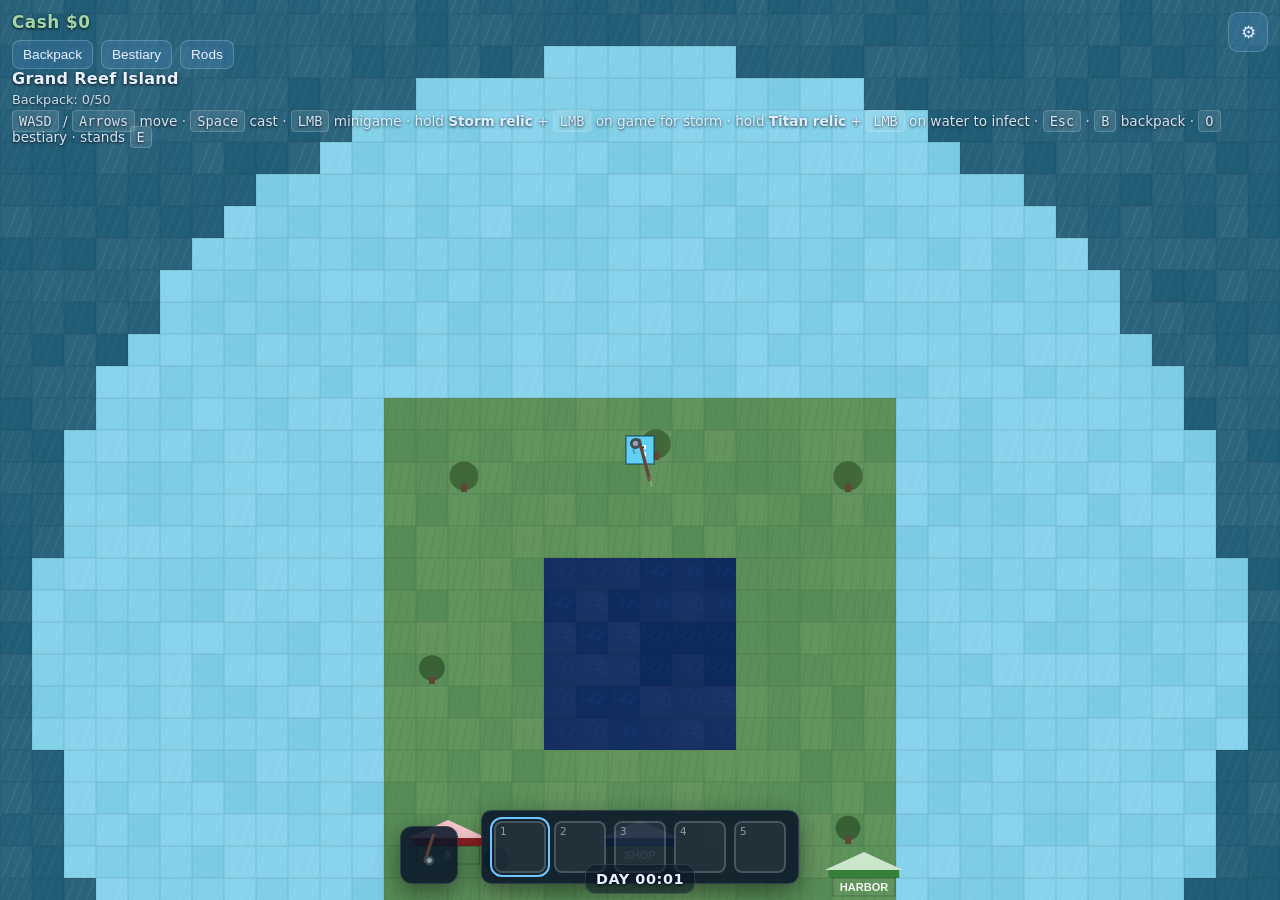
<file: index.html>
<!DOCTYPE html>
<html lang="en">
<head>
  <meta charset="UTF-8" />
  <meta name="viewport" content="width=device-width, initial-scale=1.0" />
  <title>Fishing World</title>
  <link rel="stylesheet" href="styles.css" />
</head>
<body>
  <div id="hud">
    <div id="money-row">Cash $<span id="money">0</span> <span id="af-tokens-row" class="hidden">· AF tokens <span id="af-tokens">0</span></span></div>
    <button type="button" id="btn-settings" aria-label="Settings">⚙</button>
    <div id="hud-buttons">
      <button type="button" id="btn-backpack">Backpack</button>
      <button type="button" id="btn-bestiary">Bestiary</button>
      <button type="button" id="btn-rods">Rods</button>
    </div>
    <div id="island-label"></div>
    <div id="drown-warning" class="hidden"></div>
    <div id="backpack-count"></div>
    <div id="hint"><kbd>WASD</kbd> / <kbd>Arrows</kbd> move · <kbd>Space</kbd> cast · <kbd>LMB</kbd> minigame · hold <strong>Storm relic</strong> + <kbd>LMB</kbd> on game for storm · hold <strong>Titan relic</strong> + <kbd>LMB</kbd> on water to infect · <kbd>Esc</kbd> · <kbd>B</kbd> backpack · <kbd>O</kbd> bestiary · stands <kbd>E</kbd></div>
  </div>
  <div id="time-hud"></div>
  <canvas id="game"></canvas>
  <div id="rod-slot" title="Equipped rod"></div>
  <div id="inventory-bar"></div>
  <div id="backpack-panel" class="hidden">
    <div class="backpack-header">Backpack <span id="backpack-used">0</span>/50</div>
    <div class="backpack-subheader">Favorites <span id="favorites-used">0</span>/10</div>
    <div id="favorites-grid" class="bp-grid"></div>
    <div class="backpack-subheader">Items</div>
    <div id="backpack-grid" class="bp-grid"></div>
  </div>
  <div id="bestiary-panel" class="modal hidden">
    <div class="modal-box bestiary-box">
      <h3>Bestiary</h3>
      <p class="bestiary-intro">Fish you have caught appear here.</p>
      <div id="bestiary-content"></div>
      <button type="button" id="bestiary-close-btn">Close</button>
    </div>
  </div>
  <div id="settings-panel" class="modal hidden">
    <div class="modal-box bestiary-box">
      <h3>Settings</h3>
      <div class="tabs">
        <button type="button" class="tab-btn active" data-tab="settings">Settings</button>
        <button type="button" class="tab-btn" data-tab="codes">Codes</button>
        <button type="button" class="tab-btn hidden" id="tab-btn-skins" data-tab="skins">Skins</button>
      </div>
      <div id="tab-settings" class="tab-content">
        <p class="modal-desc">UI panels: use buttons or hotkeys.</p>
      </div>
      <div id="tab-codes" class="tab-content hidden">
        <p class="modal-desc">Enter a code exactly (case-sensitive).</p>
        <div class="code-row">
          <input id="code-input" type="text" autocomplete="off" spellcheck="false" placeholder="Enter code" />
          <button type="button" id="redeem-code-btn">Redeem</button>
        </div>
        <div id="code-message" class="code-message"></div>
      </div>
      <div id="tab-skins" class="tab-content hidden">
        <p class="modal-desc">Player appearance (unlock with a code).</p>
        <div id="skins-options" class="skins-options"></div>
      </div>
      <button type="button" id="settings-close-btn">Close</button>
    </div>
  </div>
  <div id="sell-panel" class="modal hidden">
    <div class="modal-box">
      <h3>Buyer's stall</h3>
      <p class="modal-desc">Sell all fish in your inventory/backpack.</p>
      <div id="sell-breakdown"></div>
      <div class="modal-actions">
        <button type="button" id="sell-all-btn">Sell all fish</button>
        <button type="button" id="sell-close-btn">Close</button>
      </div>
    </div>
  </div>
  <div id="destroy-panel" class="modal hidden">
    <div class="modal-box">
      <h3>Destroy garbage</h3>
      <p class="modal-desc">Destroy all metal sheets and secret paper in your inventory/backpack/favorites.</p>
      <div id="destroy-count"></div>
      <div class="modal-actions">
        <button type="button" id="destroy-all-btn">Destroy all junk</button>
        <button type="button" id="destroy-close-btn">Close</button>
      </div>
    </div>
  </div>
  <div id="illusion-enchant-panel" class="modal hidden">
    <div class="modal-box bestiary-box">
      <h3>Illusion Enchanter</h3>
      <p id="illusion-enchant-desc" class="modal-desc">Pay $500 for a random enchant, then choose a rod to bind it to.</p>
      <div id="illusion-enchant-actions"></div>
      <button type="button" id="illusion-enchant-close-btn">Close</button>
    </div>
  </div>
  <div id="ghost-crafter-panel" class="modal hidden">
    <div class="modal-box bestiary-box">
      <h3>Ghost Crafter</h3>
      <p class="modal-desc">Forges illusion relics. Storm Relic awakens a storm when crafted.</p>
      <div id="ghost-crafter-recipes"></div>
      <button type="button" id="ghost-crafter-close-btn">Close</button>
    </div>
  </div>
  <div id="relic-seller-panel" class="modal hidden">
    <div class="modal-box bestiary-box">
      <h3>Relic Seller</h3>
      <p class="modal-desc">The only buyer for Storm and Titan relics. Choose how many of each to sell.</p>
      <p id="relic-seller-owned" class="modal-desc"></p>
      <div class="modal-actions" style="flex-direction: column; align-items: stretch; gap: 10px;">
        <label style="display: flex; justify-content: space-between; gap: 12px; align-items: center;">
          <span>Storm relics</span>
          <input type="number" id="relic-sell-storm-qty" min="0" value="0" style="width: 5rem;" />
        </label>
        <label style="display: flex; justify-content: space-between; gap: 12px; align-items: center;">
          <span>Titan relics</span>
          <input type="number" id="relic-sell-titan-qty" min="0" value="0" style="width: 5rem;" />
        </label>
      </div>
      <p id="relic-sell-total-line" class="modal-desc">Total: $<span id="relic-sell-total">0</span></p>
      <div class="modal-actions">
        <button type="button" id="relic-sell-btn">Sell</button>
        <button type="button" id="relic-seller-close-btn">Close</button>
      </div>
    </div>
  </div>
  <div id="harbor-panel" class="modal hidden">
    <div class="modal-box">
      <h3>Harbor</h3>
      <p class="modal-desc">Buy a boat to move faster on the water.</p>
      <p id="boat-status"></p>
      <div class="modal-actions">
        <button type="button" id="buy-boat-btn">Buy boat ($50)</button>
        <button type="button" id="harbor-close-btn">Close</button>
      </div>
    </div>
  </div>
  <div id="shop-panel" class="modal hidden">
    <div class="modal-box">
      <h3 id="shop-panel-title">Tackle shop</h3>
      <p id="shop-april-fools-banner" class="modal-desc hidden">April Fools Week — event island only. Island vanishes after the event.</p>
      <ul id="shop-main-list" class="shop-list">
        <li>
          <span>Beginner rod</span>
          <strong>$10</strong>
          <button type="button" data-buy="beginnerRod">Buy</button>
          <button type="button" data-equip="beginnerRod">Equip</button>
        </li>
        <li>
          <span>Advanced rod</span>
          <strong>$20</strong>
          <button type="button" data-buy="advancedRod">Buy</button>
          <button type="button" data-equip="advancedRod">Equip</button>
        </li>
        <li>
          <span>Metal rod</span>
          <strong>$50</strong>
          <button type="button" data-buy="metalRod">Buy</button>
          <button type="button" data-equip="metalRod">Equip</button>
        </li>
        <li id="forest-rod-row" class="hidden">
          <span>Forest rod</span>
          <strong>$300</strong>
          <button type="button" data-buy="forestRod">Buy</button>
          <button type="button" data-equip="forestRod">Equip</button>
        </li>
        <li>
          <span>Speed rod</span>
          <strong>$300</strong>
          <button type="button" data-buy="speedRod">Buy</button>
          <button type="button" data-equip="speedRod">Equip</button>
        </li>
      </ul>
      <ul id="shop-april-fools-list" class="shop-list hidden">
        <li>
          <span>Testing rod (event)</span>
          <strong>$1500</strong>
          <button type="button" id="shop-af-buy-testing">Buy</button>
          <button type="button" data-equip="testingRod">Equip</button>
        </li>
        <li>
          <span>Liar rod</span>
          <strong>20 AF tokens</strong>
          <button type="button" id="shop-af-buy-liar">Buy</button>
          <button type="button" data-equip="liarRod">Equip</button>
        </li>
      </ul>
      <p id="shop-main-note" class="shop-note">Advanced rod: 20% bar width, −10% progress — fills the catch meter faster (0→100).</p>
      <p id="shop-april-fools-note" class="shop-note hidden">Fish here during the event to earn April Fools tokens. Liar rod: 20% bar, +40% progress, always applies Fools mutation (1.5× sell).</p>
      <button type="button" id="shop-close-btn">Close</button>
    </div>
  </div>
  <div id="crafting-panel" class="modal hidden">
    <div class="modal-box bestiary-box">
      <h3 id="crafting-panel-title">Crafting</h3>
      <p id="crafting-panel-desc" class="modal-desc">Want to craft some rods?</p>
      <div id="crafting-content"></div>
      <button type="button" id="crafting-close-btn">Close</button>
    </div>
  </div>
  <div id="rods-panel" class="modal hidden">
    <div class="modal-box bestiary-box">
      <h3>Rods</h3>
      <div id="rods-content"></div>
      <button type="button" id="rods-close-btn">Close</button>
    </div>
  </div>
  <div id="fishing-panel" class="hidden">
    <div id="hook-phase" class="hidden">
      <div class="panel-title">Waiting for a bite…</div>
      <div class="hook-bar-outer">
        <div id="hook-fill"></div>
      </div>
    </div>
    <div id="minigame-phase" class="hidden">
      <div id="minigame-title" class="panel-title">Keep the fish in the box!</div>
      <div id="catch-meter-outer">
        <div id="catch-meter-fill"></div>
      </div>
      <div id="fish-track">
        <div id="fish-zone"></div>
        <canvas id="minnow-minigame" width="48" height="36"></canvas>
      </div>
    </div>
  </div>
  <div id="game-over" class="hidden">
    <div class="go-box">
      <h2>Drowned</h2>
      <p>You stayed in the water too long.</p>
      <p class="go-sub"><kbd>R</kbd> to restart</p>
    </div>
  </div>
  <script src="game.js"></script>
</body>
</html>
</file>
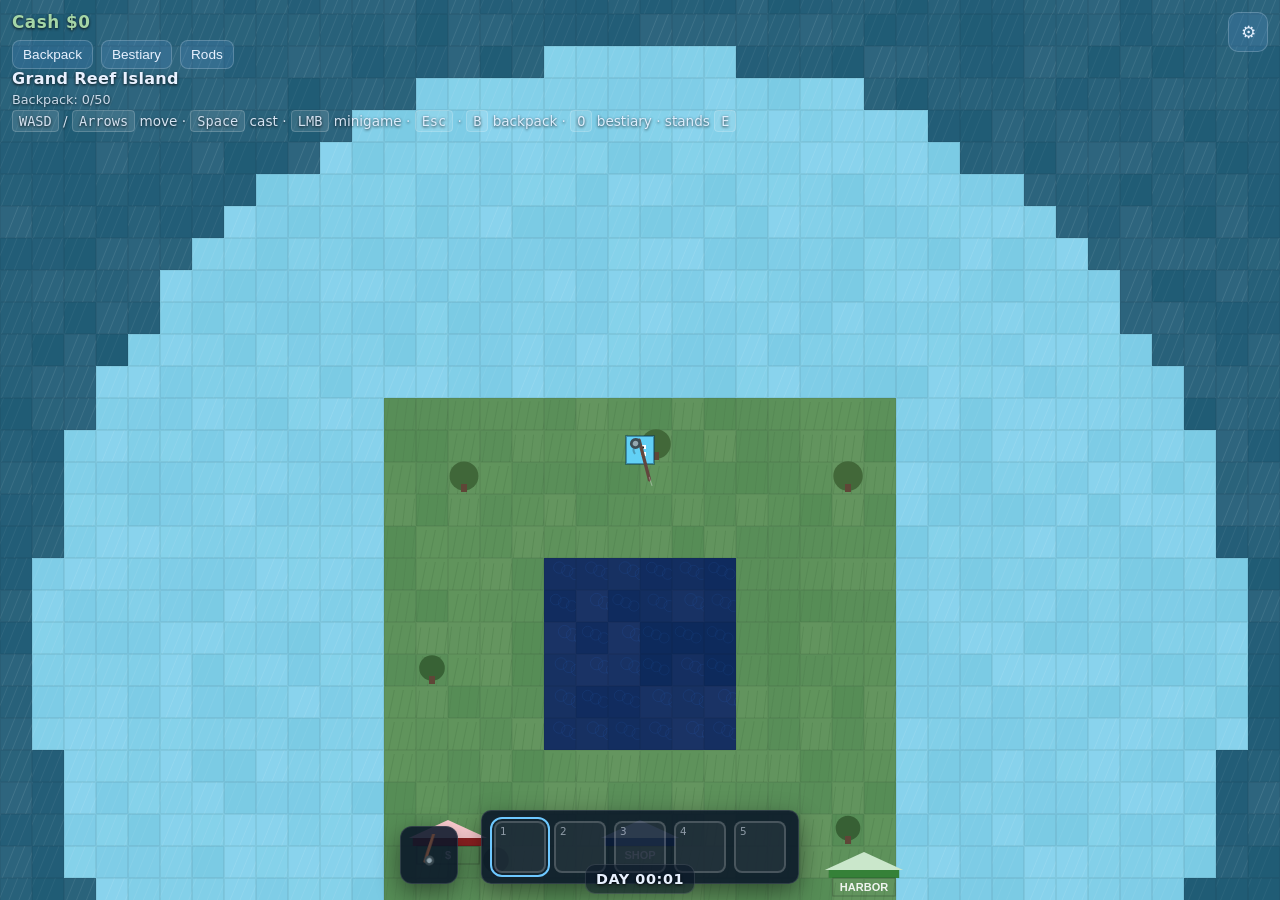
<file: Fishing World/index.html>
<!DOCTYPE html>
<html lang="en">
<head>
  <meta charset="UTF-8" />
  <meta name="viewport" content="width=device-width, initial-scale=1.0" />
  <title>Fishing World</title>
  <link rel="stylesheet" href="styles.css" />
</head>
<body>
  <div id="hud">
    <div id="money-row">Cash $<span id="money">0</span> <span id="af-tokens-row" class="hidden">· AF tokens <span id="af-tokens">0</span></span></div>
    <button type="button" id="btn-settings" aria-label="Settings">⚙</button>
    <div id="hud-buttons">
      <button type="button" id="btn-backpack">Backpack</button>
      <button type="button" id="btn-bestiary">Bestiary</button>
      <button type="button" id="btn-rods">Rods</button>
    </div>
    <div id="island-label"></div>
    <div id="drown-warning" class="hidden"></div>
    <div id="backpack-count"></div>
    <div id="hint"><kbd>WASD</kbd> / <kbd>Arrows</kbd> move · <kbd>Space</kbd> cast · <kbd>LMB</kbd> minigame · <kbd>Esc</kbd> · <kbd>B</kbd> backpack · <kbd>O</kbd> bestiary · stands <kbd>E</kbd></div>
  </div>
  <div id="time-hud"></div>
  <canvas id="game"></canvas>
  <div id="rod-slot" title="Equipped rod"></div>
  <div id="inventory-bar"></div>
  <div id="backpack-panel" class="hidden">
    <div class="backpack-header">Backpack <span id="backpack-used">0</span>/50</div>
    <div class="backpack-subheader">Favorites <span id="favorites-used">0</span>/10</div>
    <div id="favorites-grid" class="bp-grid"></div>
    <div class="backpack-subheader">Items</div>
    <div id="backpack-grid" class="bp-grid"></div>
  </div>
  <div id="bestiary-panel" class="modal hidden">
    <div class="modal-box bestiary-box">
      <h3>Bestiary</h3>
      <p class="bestiary-intro">Fish you have caught appear here.</p>
      <div id="bestiary-content"></div>
      <button type="button" id="bestiary-close-btn">Close</button>
    </div>
  </div>
  <div id="settings-panel" class="modal hidden">
    <div class="modal-box bestiary-box">
      <h3>Settings</h3>
      <div class="tabs">
        <button type="button" class="tab-btn active" data-tab="settings">Settings</button>
        <button type="button" class="tab-btn" data-tab="codes">Codes</button>
      </div>
      <div id="tab-settings" class="tab-content">
        <p class="modal-desc">UI panels: use buttons or hotkeys.</p>
      </div>
      <div id="tab-codes" class="tab-content hidden">
        <p class="modal-desc">Enter a code exactly (case-sensitive).</p>
        <div class="code-row">
          <input id="code-input" type="text" autocomplete="off" spellcheck="false" placeholder="Enter code" />
          <button type="button" id="redeem-code-btn">Redeem</button>
        </div>
        <div id="code-message" class="code-message"></div>
      </div>
      <button type="button" id="settings-close-btn">Close</button>
    </div>
  </div>
  <div id="sell-panel" class="modal hidden">
    <div class="modal-box">
      <h3>Buyer's stall</h3>
      <p class="modal-desc">Sell all fish in your inventory/backpack.</p>
      <div id="sell-breakdown"></div>
      <div class="modal-actions">
        <button type="button" id="sell-all-btn">Sell all fish</button>
        <button type="button" id="sell-close-btn">Close</button>
      </div>
    </div>
  </div>
  <div id="destroy-panel" class="modal hidden">
    <div class="modal-box">
      <h3>Destroy garbage</h3>
      <p class="modal-desc">Destroy all metal sheets in your inventory/backpack.</p>
      <div id="destroy-count"></div>
      <div class="modal-actions">
        <button type="button" id="destroy-all-btn">Destroy all metal sheets</button>
        <button type="button" id="destroy-close-btn">Close</button>
      </div>
    </div>
  </div>
  <div id="illusion-enchant-panel" class="modal hidden">
    <div class="modal-box bestiary-box">
      <h3>Illusion Enchanter</h3>
      <p id="illusion-enchant-desc" class="modal-desc">Pay $500 for a random enchant, then choose a rod to bind it to.</p>
      <div id="illusion-enchant-actions"></div>
      <button type="button" id="illusion-enchant-close-btn">Close</button>
    </div>
  </div>
  <div id="harbor-panel" class="modal hidden">
    <div class="modal-box">
      <h3>Harbor</h3>
      <p class="modal-desc">Buy a boat to move faster on the water.</p>
      <p id="boat-status"></p>
      <div class="modal-actions">
        <button type="button" id="buy-boat-btn">Buy boat ($50)</button>
        <button type="button" id="harbor-close-btn">Close</button>
      </div>
    </div>
  </div>
  <div id="shop-panel" class="modal hidden">
    <div class="modal-box">
      <h3 id="shop-panel-title">Tackle shop</h3>
      <p id="shop-april-fools-banner" class="modal-desc hidden">April Fools Week — event island only. Island vanishes after the event.</p>
      <ul id="shop-main-list" class="shop-list">
        <li>
          <span>Beginner rod</span>
          <strong>$10</strong>
          <button type="button" data-buy="beginnerRod">Buy</button>
          <button type="button" data-equip="beginnerRod">Equip</button>
        </li>
        <li>
          <span>Advanced rod</span>
          <strong>$20</strong>
          <button type="button" data-buy="advancedRod">Buy</button>
          <button type="button" data-equip="advancedRod">Equip</button>
        </li>
        <li>
          <span>Metal rod</span>
          <strong>$50</strong>
          <button type="button" data-buy="metalRod">Buy</button>
          <button type="button" data-equip="metalRod">Equip</button>
        </li>
        <li id="forest-rod-row" class="hidden">
          <span>Forest rod</span>
          <strong>$300</strong>
          <button type="button" data-buy="forestRod">Buy</button>
          <button type="button" data-equip="forestRod">Equip</button>
        </li>
        <li>
          <span>Speed rod</span>
          <strong>$300</strong>
          <button type="button" data-buy="speedRod">Buy</button>
          <button type="button" data-equip="speedRod">Equip</button>
        </li>
      </ul>
      <ul id="shop-april-fools-list" class="shop-list hidden">
        <li>
          <span>Testing rod (event)</span>
          <strong>$1500</strong>
          <button type="button" id="shop-af-buy-testing">Buy</button>
          <button type="button" data-equip="testingRod">Equip</button>
        </li>
        <li>
          <span>Liar rod</span>
          <strong>20 AF tokens</strong>
          <button type="button" id="shop-af-buy-liar">Buy</button>
          <button type="button" data-equip="liarRod">Equip</button>
        </li>
      </ul>
      <p id="shop-main-note" class="shop-note">Advanced rod: 20% bar width, −10% progress — fills the catch meter faster (0→100).</p>
      <p id="shop-april-fools-note" class="shop-note hidden">Fish here during the event to earn April Fools tokens. Liar rod: 20% bar, +40% progress, always applies Fools mutation (1.5× sell).</p>
      <button type="button" id="shop-close-btn">Close</button>
    </div>
  </div>
  <div id="crafting-panel" class="modal hidden">
    <div class="modal-box bestiary-box">
      <h3 id="crafting-panel-title">Crafting</h3>
      <p id="crafting-panel-desc" class="modal-desc">Want to craft some rods?</p>
      <div id="crafting-content"></div>
      <button type="button" id="crafting-close-btn">Close</button>
    </div>
  </div>
  <div id="rods-panel" class="modal hidden">
    <div class="modal-box bestiary-box">
      <h3>Rods</h3>
      <div id="rods-content"></div>
      <button type="button" id="rods-close-btn">Close</button>
    </div>
  </div>
  <div id="fishing-panel" class="hidden">
    <div id="hook-phase" class="hidden">
      <div class="panel-title">Waiting for a bite…</div>
      <div class="hook-bar-outer">
        <div id="hook-fill"></div>
      </div>
    </div>
    <div id="minigame-phase" class="hidden">
      <div id="minigame-title" class="panel-title">Keep the fish in the box!</div>
      <div id="catch-meter-outer">
        <div id="catch-meter-fill"></div>
      </div>
      <div id="fish-track">
        <div id="fish-zone"></div>
        <canvas id="minnow-minigame" width="48" height="36"></canvas>
      </div>
    </div>
  </div>
  <div id="game-over" class="hidden">
    <div class="go-box">
      <h2>Drowned</h2>
      <p>You stayed in the water too long.</p>
      <p class="go-sub"><kbd>R</kbd> to restart</p>
    </div>
  </div>
  <script src="game.js"></script>
</body>
</html>
</file>
<file: styles.css>
* {
  box-sizing: border-box;
}

html,
body {
  margin: 0;
  height: 100%;
  overflow: hidden;
  font-family: "Segoe UI", system-ui, sans-serif;
  background: #0a1628;
  color: #e8f1ff;
}

#game {
  display: block;
  width: 100vw;
  height: 100vh;
  cursor: crosshair;
}

/* Full-viewport canvas can stack above fixed UI in some browsers; clicks must reach the backpack. */
body.backpack-open #game {
  pointer-events: none;
}

#hud {
  position: fixed;
  top: 12px;
  left: 12px;
  right: 12px;
  pointer-events: none;
  z-index: 2;
  text-shadow: 0 1px 3px rgba(0, 0, 0, 0.85);
}

#btn-settings {
  position: fixed;
  top: 12px;
  right: 12px;
  width: 40px;
  height: 40px;
  border-radius: 10px;
  border: 1px solid rgba(255, 255, 255, 0.2);
  background: rgba(80, 140, 200, 0.25);
  color: #e8f1ff;
  cursor: pointer;
  pointer-events: auto;
  z-index: 6;
  font-size: 1.05rem;
}

#btn-settings:hover {
  background: rgba(100, 160, 220, 0.42);
}

#money-row {
  font-size: 1.05rem;
  font-weight: 700;
  color: #a5d6a7;
  letter-spacing: 0.03em;
}

#af-tokens-row {
  font-weight: 600;
  color: #f48fb1;
}

#hud-buttons {
  margin-top: 8px;
  display: flex;
  gap: 8px;
  pointer-events: auto;
}

#hud-buttons button {
  padding: 6px 10px;
  border-radius: 8px;
  border: 1px solid rgba(255, 255, 255, 0.2);
  background: rgba(80, 140, 200, 0.25);
  color: #e8f1ff;
  cursor: pointer;
  font-size: 0.85rem;
}

#hud-buttons button:hover {
  background: rgba(100, 160, 220, 0.42);
}

#island-label {
  font-size: 1rem;
  font-weight: 600;
  letter-spacing: 0.02em;
}

#drown-warning {
  margin-top: 6px;
  font-size: 0.9rem;
  color: #ff8a80;
  font-weight: 600;
}

#drown-warning.hidden {
  display: none;
}

#backpack-count {
  margin-top: 4px;
  font-size: 0.8rem;
  opacity: 0.85;
}

#hint {
  margin-top: 6px;
  font-size: 0.85rem;
  opacity: 0.9;
}

#hint kbd {
  padding: 2px 6px;
  border-radius: 4px;
  background: rgba(255, 255, 255, 0.12);
  border: 1px solid rgba(255, 255, 255, 0.2);
}

#inventory-bar {
  position: fixed;
  bottom: 16px;
  left: 50%;
  transform: translateX(-50%);
  display: flex;
  gap: 8px;
  padding: 10px 12px;
  background: rgba(10, 22, 40, 0.88);
  border: 1px solid rgba(255, 255, 255, 0.12);
  border-radius: 10px;
  z-index: 3;
  box-shadow: 0 8px 24px rgba(0, 0, 0, 0.45);
}

#time-hud {
  position: fixed;
  left: 50%;
  bottom: 6px;
  transform: translateX(-50%);
  z-index: 4;
  pointer-events: none;
  font-weight: 700;
  font-size: 0.9rem;
  letter-spacing: 0.04em;
  padding: 6px 10px;
  border-radius: 10px;
  background: rgba(10, 22, 40, 0.55);
  border: 1px solid rgba(255, 255, 255, 0.12);
  text-shadow: 0 1px 3px rgba(0, 0, 0, 0.85);
}

#rod-slot {
  position: fixed;
  bottom: 16px;
  left: calc(50% - 240px);
  width: 58px;
  height: 58px;
  padding: 8px;
  border-radius: 12px;
  background: rgba(10, 22, 40, 0.88);
  border: 1px solid rgba(255, 255, 255, 0.12);
  z-index: 3;
  box-shadow: 0 8px 24px rgba(0, 0, 0, 0.45);
  display: flex;
  align-items: center;
  justify-content: center;
  cursor: pointer;
  pointer-events: auto;
}

#rod-slot canvas {
  width: 42px;
  height: 42px;
  display: block;
}

.inv-slot {
  width: 52px;
  height: 52px;
  border-radius: 8px;
  border: 2px solid rgba(255, 255, 255, 0.18);
  background: rgba(255, 255, 255, 0.06);
  display: flex;
  align-items: center;
  justify-content: center;
  font-size: 1.35rem;
  position: relative;
}

.inv-slot.has-item {
  border-color: rgba(120, 200, 255, 0.45);
}

.inv-slot.selected {
  outline: 2px solid #6ec8ff;
  outline-offset: 2px;
}

.inv-slot .slot-num {
  position: absolute;
  top: 2px;
  left: 4px;
  font-size: 0.65rem;
  opacity: 0.55;
}

.inv-slot .inv-icon {
  width: 36px;
  height: 36px;
}

#fishing-panel {
  position: fixed;
  bottom: 100px;
  left: 50%;
  transform: translateX(-50%);
  width: min(520px, 92vw);
  z-index: 4;
}

#fishing-panel.hidden {
  display: none;
}

#hook-phase,
#minigame-phase {
  padding: 14px 16px;
  background: rgba(10, 22, 40, 0.94);
  border: 1px solid rgba(255, 255, 255, 0.14);
  border-radius: 12px;
  box-shadow: 0 12px 40px rgba(0, 0, 0, 0.55);
}

.panel-title {
  font-size: 0.95rem;
  margin-bottom: 10px;
  font-weight: 600;
}

.hook-bar-outer {
  height: 14px;
  border-radius: 7px;
  background: rgba(255, 255, 255, 0.08);
  overflow: hidden;
}

#hook-fill {
  height: 100%;
  width: 0%;
  border-radius: 7px;
  background: linear-gradient(90deg, #3a9fd8, #6ec8ff);
  transition: width 0.08s linear;
}

#catch-meter-outer {
  height: 18px;
  border-radius: 9px;
  background: rgba(255, 255, 255, 0.1);
  overflow: hidden;
  margin-bottom: 14px;
}

#catch-meter-fill {
  height: 100%;
  width: 0%;
  border-radius: 9px;
  background: linear-gradient(90deg, #2ecc71, #58d68d);
  transition: width 0.06s linear;
}

#fish-track {
  position: relative;
  height: 44px;
  border-radius: 8px;
  overflow: hidden;
  background: rgba(30, 70, 120, 0.45);
  border: 1px solid rgba(255, 255, 255, 0.15);
  overflow: hidden;
}

#fish-zone {
  position: absolute;
  top: 0;
  bottom: 0;
  width: 20%;
  left: 0%;
  background: rgba(110, 200, 255, 0.22);
  border-left: 2px solid rgba(180, 230, 255, 0.85);
  border-right: 2px solid rgba(180, 230, 255, 0.85);
  box-sizing: border-box;
}

#minnow-minigame {
  position: absolute;
  top: 50%;
  transform: translate(-50%, -50%);
  left: 50%;
  pointer-events: none;
  filter: drop-shadow(0 2px 2px rgba(0, 0, 0, 0.45));
}

#backpack-panel {
  position: fixed;
  right: 16px;
  top: 50%;
  transform: translateY(-50%);
  width: min(480px, 96vw);
  max-height: 86vh;
  overflow: auto;
  padding: 12px;
  background: rgba(10, 22, 40, 0.95);
  border: 1px solid rgba(255, 255, 255, 0.14);
  border-radius: 12px;
  z-index: 12;
  pointer-events: auto;
  box-shadow: 0 12px 40px rgba(0, 0, 0, 0.55);
}

#backpack-panel.hidden {
  display: none;
}


.backpack-header {
  font-weight: 600;
  margin-bottom: 10px;
  font-size: 0.95rem;
}

.backpack-subheader {
  margin: 8px 0 6px;
  font-size: 0.85rem;
  opacity: 0.9;
}

.bp-grid {
  display: grid;
  grid-template-columns: repeat(10, minmax(40px, 1fr));
  gap: 6px;
}

.bp-slot {
  min-width: 40px;
  min-height: 40px;
  touch-action: manipulation;
  aspect-ratio: 1;
  border-radius: 6px;
  border: 1px solid rgba(255, 255, 255, 0.12);
  background: rgba(255, 255, 255, 0.05);
  display: flex;
  align-items: center;
  justify-content: center;
  padding: 2px;
  box-sizing: border-box;
  pointer-events: auto;
  -webkit-user-select: none;
  user-select: none;
}

.bp-slot canvas {
  display: block;
  width: 30px;
  height: 30px;
  pointer-events: none;
}

#game-over {
  position: fixed;
  inset: 0;
  background: rgba(5, 10, 20, 0.82);
  z-index: 20;
  display: flex;
  align-items: center;
  justify-content: center;
}

#game-over.hidden {
  display: none;
}

.go-box {
  text-align: center;
  padding: 28px 36px;
  background: rgba(15, 28, 48, 0.96);
  border: 1px solid rgba(255, 255, 255, 0.12);
  border-radius: 14px;
  max-width: 360px;
}

.go-box h2 {
  margin: 0 0 12px;
  font-size: 1.5rem;
}

.go-box p {
  margin: 8px 0;
  opacity: 0.92;
}

.go-sub {
  margin-top: 16px !important;
  font-size: 0.9rem;
  opacity: 0.8;
}

.modal {
  position: fixed;
  inset: 0;
  background: rgba(5, 12, 24, 0.72);
  z-index: 15;
  display: flex;
  align-items: center;
  justify-content: center;
  padding: 16px;
}

/* Layering: keep Settings/Codes above Rods */
#rods-panel {
  z-index: 14;
}

#settings-panel {
  z-index: 16;
}

#harbor-panel {
  z-index: 15;
}

.modal.hidden {
  display: none;
}

.modal-box {
  background: rgba(14, 26, 44, 0.98);
  border: 1px solid rgba(255, 255, 255, 0.14);
  border-radius: 12px;
  padding: 20px 22px;
  max-width: 400px;
  width: 100%;
  box-shadow: 0 16px 48px rgba(0, 0, 0, 0.55);
}

.modal-box h3 {
  margin: 0 0 12px;
  font-size: 1.15rem;
}

.modal-desc {
  margin: 0 0 8px;
  opacity: 0.95;
}

.modal-actions {
  display: flex;
  gap: 10px;
  flex-wrap: wrap;
  margin-top: 16px;
}

.modal-actions button,
#shop-close-btn,
.shop-list button {
  padding: 8px 14px;
  border-radius: 8px;
  border: 1px solid rgba(255, 255, 255, 0.2);
  background: rgba(80, 140, 200, 0.35);
  color: #e8f1ff;
  cursor: pointer;
  font-size: 0.9rem;
}

.modal-actions button:hover,
#shop-close-btn:hover,
.shop-list button:hover {
  background: rgba(100, 160, 220, 0.5);
}

.shop-list {
  list-style: none;
  margin: 12px 0;
  padding: 0;
}

.shop-list li {
  display: flex;
  align-items: center;
  gap: 10px;
  flex-wrap: wrap;
  margin-bottom: 10px;
  font-size: 0.95rem;
}

.shop-list li strong {
  color: #a5d6a7;
  min-width: 3rem;
}

.shop-note {
  font-size: 0.8rem;
  opacity: 0.85;
  margin: 12px 0;
  line-height: 1.45;
}

#crafting-content {
  display: flex;
  flex-direction: column;
  gap: 10px;
  margin-top: 10px;
}

.recipe-row {
  display: flex;
  align-items: center;
  gap: 10px;
  padding: 10px 12px;
  border-radius: 12px;
  border: 1px solid rgba(255, 255, 255, 0.12);
  background: rgba(255, 255, 255, 0.05);
}

.recipe-row .recipe-meta {
  flex: 1;
  min-width: 0;
}

.recipe-row .recipe-req {
  font-size: 0.85rem;
  opacity: 0.85;
  margin-top: 2px;
}

#shop-close-btn {
  margin-top: 8px;
}

.bestiary-box {
  max-width: 440px;
  max-height: 85vh;
  overflow-y: auto;
}

.bestiary-intro {
  font-size: 0.85rem;
  opacity: 0.88;
  margin: 0 0 14px;
}

.bestiary-section {
  margin-bottom: 18px;
}

.bestiary-shell {
  display: flex;
  gap: 12px;
}

.bestiary-side {
  display: flex;
  flex-direction: column;
  gap: 8px;
  min-width: 140px;
}

.bestiary-tab {
  text-align: left;
  padding: 8px 10px;
  border-radius: 10px;
  border: 1px solid rgba(255, 255, 255, 0.12);
  background: rgba(80, 140, 200, 0.18);
  color: #e8f1ff;
  cursor: pointer;
  font-size: 0.9rem;
}

.bestiary-tab:hover {
  background: rgba(100, 160, 220, 0.28);
}

.bestiary-tab.active {
  background: rgba(120, 190, 255, 0.28);
  border-color: rgba(150, 220, 255, 0.28);
}

.bestiary-tab-event {
  border-color: rgba(255, 112, 146, 0.45);
  font-weight: 700;
}

.bestiary-event-intro {
  font-size: 0.82rem;
  opacity: 0.88;
  margin: 0 0 12px;
  line-height: 1.45;
  color: rgba(230, 245, 255, 0.9);
}

.bestiary-main {
  flex: 1;
  min-width: 0;
}

.bestiary-main h4 {
  margin: 0 0 10px;
  font-size: 0.95rem;
  color: #90caf9;
}

.bestiary-section h4 {
  margin: 0 0 8px;
  font-size: 0.95rem;
  color: #90caf9;
  border-bottom: 1px solid rgba(255, 255, 255, 0.12);
  padding-bottom: 4px;
}

.bestiary-fish {
  display: flex;
  align-items: center;
  gap: 12px;
  padding: 8px 0;
  border-bottom: 1px solid rgba(255, 255, 255, 0.06);
  font-size: 0.9rem;
}

.bestiary-fish.locked {
  opacity: 0.45;
  filter: grayscale(0.9);
}

.bestiary-fish canvas {
  width: 40px;
  height: 40px;
  flex-shrink: 0;
}

.fish-meta {
  flex: 1;
}

.fish-meta .rarity {
  font-size: 0.75rem;
  opacity: 0.85;
  margin-top: 2px;
}

#sell-breakdown {
  font-size: 0.88rem;
  line-height: 1.6;
  margin: 10px 0 14px;
  opacity: 0.95;
}

.tabs {
  display: flex;
  gap: 8px;
  margin: 10px 0 12px;
}

.tab-btn {
  padding: 6px 10px;
  border-radius: 8px;
  border: 1px solid rgba(255, 255, 255, 0.2);
  background: rgba(255, 255, 255, 0.06);
  color: #e8f1ff;
  cursor: pointer;
}

.tab-btn.active {
  outline: 2px solid rgba(110, 200, 255, 0.6);
  outline-offset: 1px;
}

.tab-content.hidden {
  display: none;
}

.skins-options {
  display: flex;
  flex-direction: column;
  gap: 8px;
  margin-top: 10px;
}

.skin-pick-btn {
  padding: 10px 14px;
  border-radius: 10px;
  border: 1px solid rgba(255, 255, 255, 0.14);
  background: rgba(255, 255, 255, 0.06);
  color: #e8f1ff;
  cursor: pointer;
  text-align: left;
  font: inherit;
}

.skin-pick-btn.active {
  outline: 2px solid rgba(110, 200, 255, 0.55);
  outline-offset: 1px;
}

.code-row {
  display: flex;
  gap: 10px;
  align-items: center;
  margin-top: 10px;
}

#code-input {
  flex: 1;
  padding: 10px 12px;
  border-radius: 10px;
  border: 1px solid rgba(255, 255, 255, 0.16);
  background: rgba(255, 255, 255, 0.06);
  color: #e8f1ff;
  outline: none;
}

#code-input:focus {
  border-color: rgba(110, 200, 255, 0.6);
}

.code-message {
  margin-top: 10px;
  font-size: 0.85rem;
  opacity: 0.9;
}

.gold-text {
  color: #ffd54f;
  font-weight: 800;
  letter-spacing: 0.02em;
}

.hidden {
  display: none !important;
}
</file>
<file: Fishing World/styles.css>
* {
  box-sizing: border-box;
}

html,
body {
  margin: 0;
  height: 100%;
  overflow: hidden;
  font-family: "Segoe UI", system-ui, sans-serif;
  background: #0a1628;
  color: #e8f1ff;
}

#game {
  display: block;
  width: 100vw;
  height: 100vh;
  cursor: crosshair;
}

#hud {
  position: fixed;
  top: 12px;
  left: 12px;
  right: 12px;
  pointer-events: none;
  z-index: 2;
  text-shadow: 0 1px 3px rgba(0, 0, 0, 0.85);
}

#btn-settings {
  position: fixed;
  top: 12px;
  right: 12px;
  width: 40px;
  height: 40px;
  border-radius: 10px;
  border: 1px solid rgba(255, 255, 255, 0.2);
  background: rgba(80, 140, 200, 0.25);
  color: #e8f1ff;
  cursor: pointer;
  pointer-events: auto;
  z-index: 6;
  font-size: 1.05rem;
}

#btn-settings:hover {
  background: rgba(100, 160, 220, 0.42);
}

#money-row {
  font-size: 1.05rem;
  font-weight: 700;
  color: #a5d6a7;
  letter-spacing: 0.03em;
}

#af-tokens-row {
  font-weight: 600;
  color: #f48fb1;
}

#hud-buttons {
  margin-top: 8px;
  display: flex;
  gap: 8px;
  pointer-events: auto;
}

#hud-buttons button {
  padding: 6px 10px;
  border-radius: 8px;
  border: 1px solid rgba(255, 255, 255, 0.2);
  background: rgba(80, 140, 200, 0.25);
  color: #e8f1ff;
  cursor: pointer;
  font-size: 0.85rem;
}

#hud-buttons button:hover {
  background: rgba(100, 160, 220, 0.42);
}

#island-label {
  font-size: 1rem;
  font-weight: 600;
  letter-spacing: 0.02em;
}

#drown-warning {
  margin-top: 6px;
  font-size: 0.9rem;
  color: #ff8a80;
  font-weight: 600;
}

#drown-warning.hidden {
  display: none;
}

#backpack-count {
  margin-top: 4px;
  font-size: 0.8rem;
  opacity: 0.85;
}

#hint {
  margin-top: 6px;
  font-size: 0.85rem;
  opacity: 0.9;
}

#hint kbd {
  padding: 2px 6px;
  border-radius: 4px;
  background: rgba(255, 255, 255, 0.12);
  border: 1px solid rgba(255, 255, 255, 0.2);
}

#inventory-bar {
  position: fixed;
  bottom: 16px;
  left: 50%;
  transform: translateX(-50%);
  display: flex;
  gap: 8px;
  padding: 10px 12px;
  background: rgba(10, 22, 40, 0.88);
  border: 1px solid rgba(255, 255, 255, 0.12);
  border-radius: 10px;
  z-index: 3;
  box-shadow: 0 8px 24px rgba(0, 0, 0, 0.45);
}

#time-hud {
  position: fixed;
  left: 50%;
  bottom: 6px;
  transform: translateX(-50%);
  z-index: 4;
  pointer-events: none;
  font-weight: 700;
  font-size: 0.9rem;
  letter-spacing: 0.04em;
  padding: 6px 10px;
  border-radius: 10px;
  background: rgba(10, 22, 40, 0.55);
  border: 1px solid rgba(255, 255, 255, 0.12);
  text-shadow: 0 1px 3px rgba(0, 0, 0, 0.85);
}

#rod-slot {
  position: fixed;
  bottom: 16px;
  left: calc(50% - 240px);
  width: 58px;
  height: 58px;
  padding: 8px;
  border-radius: 12px;
  background: rgba(10, 22, 40, 0.88);
  border: 1px solid rgba(255, 255, 255, 0.12);
  z-index: 3;
  box-shadow: 0 8px 24px rgba(0, 0, 0, 0.45);
  display: flex;
  align-items: center;
  justify-content: center;
  cursor: pointer;
  pointer-events: auto;
}

#rod-slot canvas {
  width: 42px;
  height: 42px;
  display: block;
}

.inv-slot {
  width: 52px;
  height: 52px;
  border-radius: 8px;
  border: 2px solid rgba(255, 255, 255, 0.18);
  background: rgba(255, 255, 255, 0.06);
  display: flex;
  align-items: center;
  justify-content: center;
  font-size: 1.35rem;
  position: relative;
}

.inv-slot.has-item {
  border-color: rgba(120, 200, 255, 0.45);
}

.inv-slot.selected {
  outline: 2px solid #6ec8ff;
  outline-offset: 2px;
}

.inv-slot .slot-num {
  position: absolute;
  top: 2px;
  left: 4px;
  font-size: 0.65rem;
  opacity: 0.55;
}

.inv-slot .inv-icon {
  width: 36px;
  height: 36px;
}

#fishing-panel {
  position: fixed;
  bottom: 100px;
  left: 50%;
  transform: translateX(-50%);
  width: min(520px, 92vw);
  z-index: 4;
}

#fishing-panel.hidden {
  display: none;
}

#hook-phase,
#minigame-phase {
  padding: 14px 16px;
  background: rgba(10, 22, 40, 0.94);
  border: 1px solid rgba(255, 255, 255, 0.14);
  border-radius: 12px;
  box-shadow: 0 12px 40px rgba(0, 0, 0, 0.55);
}

.panel-title {
  font-size: 0.95rem;
  margin-bottom: 10px;
  font-weight: 600;
}

.hook-bar-outer {
  height: 14px;
  border-radius: 7px;
  background: rgba(255, 255, 255, 0.08);
  overflow: hidden;
}

#hook-fill {
  height: 100%;
  width: 0%;
  border-radius: 7px;
  background: linear-gradient(90deg, #3a9fd8, #6ec8ff);
  transition: width 0.08s linear;
}

#catch-meter-outer {
  height: 18px;
  border-radius: 9px;
  background: rgba(255, 255, 255, 0.1);
  overflow: hidden;
  margin-bottom: 14px;
}

#catch-meter-fill {
  height: 100%;
  width: 0%;
  border-radius: 9px;
  background: linear-gradient(90deg, #2ecc71, #58d68d);
  transition: width 0.06s linear;
}

#fish-track {
  position: relative;
  height: 44px;
  border-radius: 8px;
  overflow: hidden;
  background: rgba(30, 70, 120, 0.45);
  border: 1px solid rgba(255, 255, 255, 0.15);
  overflow: hidden;
}

#fish-zone {
  position: absolute;
  top: 0;
  bottom: 0;
  width: 20%;
  left: 0%;
  background: rgba(110, 200, 255, 0.22);
  border-left: 2px solid rgba(180, 230, 255, 0.85);
  border-right: 2px solid rgba(180, 230, 255, 0.85);
  box-sizing: border-box;
}

#minnow-minigame {
  position: absolute;
  top: 50%;
  transform: translate(-50%, -50%);
  left: 50%;
  pointer-events: none;
  filter: drop-shadow(0 2px 2px rgba(0, 0, 0, 0.45));
}

#backpack-panel {
  position: fixed;
  right: 16px;
  top: 50%;
  transform: translateY(-50%);
  width: 280px;
  max-height: 86vh;
  overflow: auto;
  padding: 12px;
  background: rgba(10, 22, 40, 0.95);
  border: 1px solid rgba(255, 255, 255, 0.14);
  border-radius: 12px;
  z-index: 5;
  box-shadow: 0 12px 40px rgba(0, 0, 0, 0.55);
}

#backpack-panel.hidden {
  display: none;
}


.backpack-header {
  font-weight: 600;
  margin-bottom: 10px;
  font-size: 0.95rem;
}

.backpack-subheader {
  margin: 8px 0 6px;
  font-size: 0.85rem;
  opacity: 0.9;
}

.bp-grid {
  display: grid;
  grid-template-columns: repeat(10, 1fr);
  gap: 4px;
}

.bp-slot {
  width: 24px;
  height: 24px;
  border-radius: 4px;
  border: 1px solid rgba(255, 255, 255, 0.12);
  background: rgba(255, 255, 255, 0.05);
  display: flex;
  align-items: center;
  justify-content: center;
  padding: 0;
}

.bp-slot canvas {
  display: block;
  width: 20px;
  height: 20px;
}

#game-over {
  position: fixed;
  inset: 0;
  background: rgba(5, 10, 20, 0.82);
  z-index: 20;
  display: flex;
  align-items: center;
  justify-content: center;
}

#game-over.hidden {
  display: none;
}

.go-box {
  text-align: center;
  padding: 28px 36px;
  background: rgba(15, 28, 48, 0.96);
  border: 1px solid rgba(255, 255, 255, 0.12);
  border-radius: 14px;
  max-width: 360px;
}

.go-box h2 {
  margin: 0 0 12px;
  font-size: 1.5rem;
}

.go-box p {
  margin: 8px 0;
  opacity: 0.92;
}

.go-sub {
  margin-top: 16px !important;
  font-size: 0.9rem;
  opacity: 0.8;
}

.modal {
  position: fixed;
  inset: 0;
  background: rgba(5, 12, 24, 0.72);
  z-index: 15;
  display: flex;
  align-items: center;
  justify-content: center;
  padding: 16px;
}

/* Layering: keep Settings/Codes above Rods */
#rods-panel {
  z-index: 14;
}

#settings-panel {
  z-index: 16;
}

#harbor-panel {
  z-index: 15;
}

.modal.hidden {
  display: none;
}

.modal-box {
  background: rgba(14, 26, 44, 0.98);
  border: 1px solid rgba(255, 255, 255, 0.14);
  border-radius: 12px;
  padding: 20px 22px;
  max-width: 400px;
  width: 100%;
  box-shadow: 0 16px 48px rgba(0, 0, 0, 0.55);
}

.modal-box h3 {
  margin: 0 0 12px;
  font-size: 1.15rem;
}

.modal-desc {
  margin: 0 0 8px;
  opacity: 0.95;
}

.modal-actions {
  display: flex;
  gap: 10px;
  flex-wrap: wrap;
  margin-top: 16px;
}

.modal-actions button,
#shop-close-btn,
.shop-list button {
  padding: 8px 14px;
  border-radius: 8px;
  border: 1px solid rgba(255, 255, 255, 0.2);
  background: rgba(80, 140, 200, 0.35);
  color: #e8f1ff;
  cursor: pointer;
  font-size: 0.9rem;
}

.modal-actions button:hover,
#shop-close-btn:hover,
.shop-list button:hover {
  background: rgba(100, 160, 220, 0.5);
}

.shop-list {
  list-style: none;
  margin: 12px 0;
  padding: 0;
}

.shop-list li {
  display: flex;
  align-items: center;
  gap: 10px;
  flex-wrap: wrap;
  margin-bottom: 10px;
  font-size: 0.95rem;
}

.shop-list li strong {
  color: #a5d6a7;
  min-width: 3rem;
}

.shop-note {
  font-size: 0.8rem;
  opacity: 0.85;
  margin: 12px 0;
  line-height: 1.45;
}

#crafting-content {
  display: flex;
  flex-direction: column;
  gap: 10px;
  margin-top: 10px;
}

.recipe-row {
  display: flex;
  align-items: center;
  gap: 10px;
  padding: 10px 12px;
  border-radius: 12px;
  border: 1px solid rgba(255, 255, 255, 0.12);
  background: rgba(255, 255, 255, 0.05);
}

.recipe-row .recipe-meta {
  flex: 1;
  min-width: 0;
}

.recipe-row .recipe-req {
  font-size: 0.85rem;
  opacity: 0.85;
  margin-top: 2px;
}

#shop-close-btn {
  margin-top: 8px;
}

.bestiary-box {
  max-width: 440px;
  max-height: 85vh;
  overflow-y: auto;
}

.bestiary-intro {
  font-size: 0.85rem;
  opacity: 0.88;
  margin: 0 0 14px;
}

.bestiary-section {
  margin-bottom: 18px;
}

.bestiary-shell {
  display: flex;
  gap: 12px;
}

.bestiary-side {
  display: flex;
  flex-direction: column;
  gap: 8px;
  min-width: 140px;
}

.bestiary-tab {
  text-align: left;
  padding: 8px 10px;
  border-radius: 10px;
  border: 1px solid rgba(255, 255, 255, 0.12);
  background: rgba(80, 140, 200, 0.18);
  color: #e8f1ff;
  cursor: pointer;
  font-size: 0.9rem;
}

.bestiary-tab:hover {
  background: rgba(100, 160, 220, 0.28);
}

.bestiary-tab.active {
  background: rgba(120, 190, 255, 0.28);
  border-color: rgba(150, 220, 255, 0.28);
}

.bestiary-tab-event {
  border-color: rgba(255, 112, 146, 0.45);
  font-weight: 700;
}

.bestiary-event-intro {
  font-size: 0.82rem;
  opacity: 0.88;
  margin: 0 0 12px;
  line-height: 1.45;
  color: rgba(230, 245, 255, 0.9);
}

.bestiary-main {
  flex: 1;
  min-width: 0;
}

.bestiary-main h4 {
  margin: 0 0 10px;
  font-size: 0.95rem;
  color: #90caf9;
}

.bestiary-section h4 {
  margin: 0 0 8px;
  font-size: 0.95rem;
  color: #90caf9;
  border-bottom: 1px solid rgba(255, 255, 255, 0.12);
  padding-bottom: 4px;
}

.bestiary-fish {
  display: flex;
  align-items: center;
  gap: 12px;
  padding: 8px 0;
  border-bottom: 1px solid rgba(255, 255, 255, 0.06);
  font-size: 0.9rem;
}

.bestiary-fish.locked {
  opacity: 0.45;
  filter: grayscale(0.9);
}

.bestiary-fish canvas {
  width: 40px;
  height: 40px;
  flex-shrink: 0;
}

.fish-meta {
  flex: 1;
}

.fish-meta .rarity {
  font-size: 0.75rem;
  opacity: 0.85;
  margin-top: 2px;
}

#sell-breakdown {
  font-size: 0.88rem;
  line-height: 1.6;
  margin: 10px 0 14px;
  opacity: 0.95;
}

.tabs {
  display: flex;
  gap: 8px;
  margin: 10px 0 12px;
}

.tab-btn {
  padding: 6px 10px;
  border-radius: 8px;
  border: 1px solid rgba(255, 255, 255, 0.2);
  background: rgba(255, 255, 255, 0.06);
  color: #e8f1ff;
  cursor: pointer;
}

.tab-btn.active {
  outline: 2px solid rgba(110, 200, 255, 0.6);
  outline-offset: 1px;
}

.tab-content.hidden {
  display: none;
}

.code-row {
  display: flex;
  gap: 10px;
  align-items: center;
  margin-top: 10px;
}

#code-input {
  flex: 1;
  padding: 10px 12px;
  border-radius: 10px;
  border: 1px solid rgba(255, 255, 255, 0.16);
  background: rgba(255, 255, 255, 0.06);
  color: #e8f1ff;
  outline: none;
}

#code-input:focus {
  border-color: rgba(110, 200, 255, 0.6);
}

.code-message {
  margin-top: 10px;
  font-size: 0.85rem;
  opacity: 0.9;
}

.gold-text {
  color: #ffd54f;
  font-weight: 800;
  letter-spacing: 0.02em;
}

.hidden {
  display: none !important;
}
</file>
